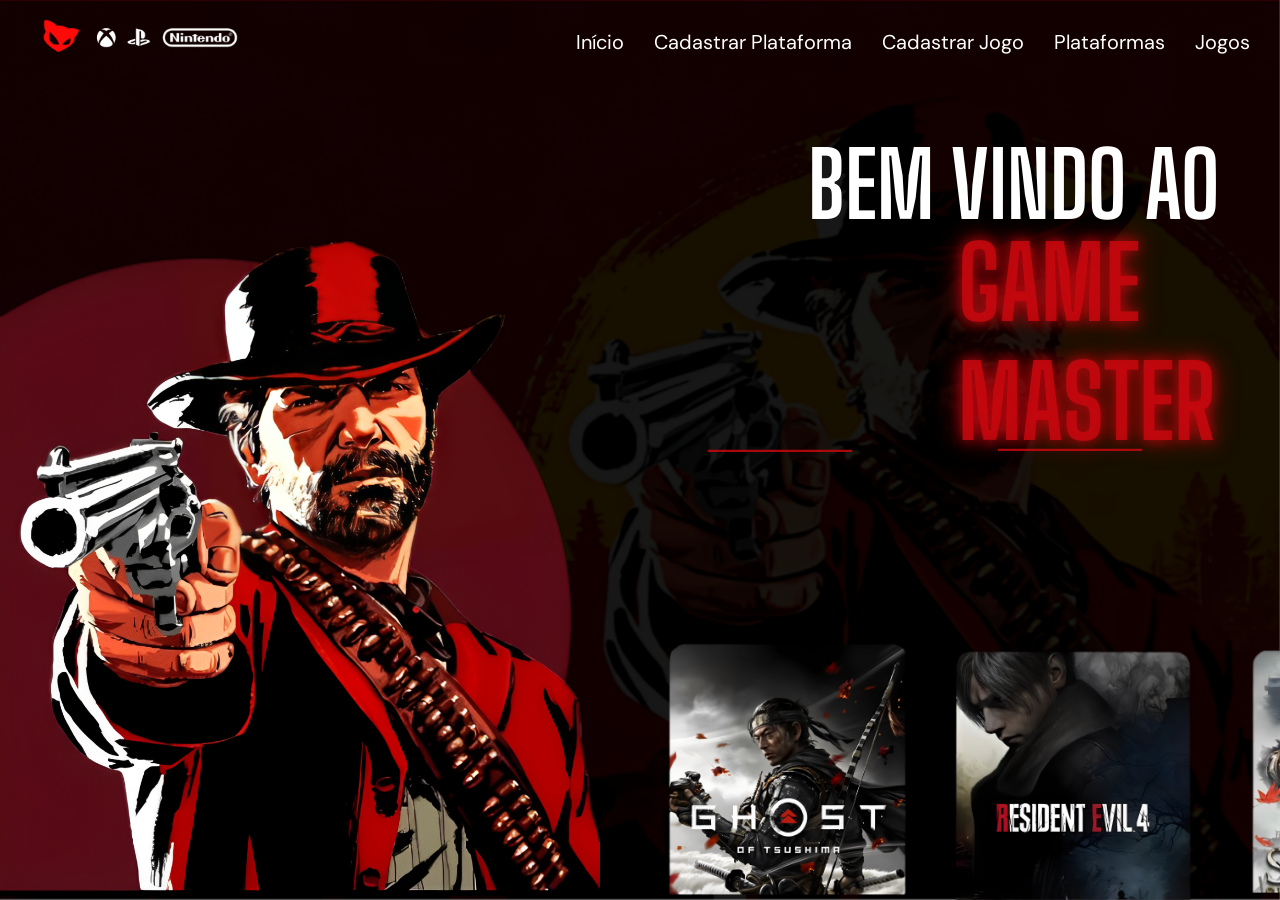
<file: templates/index.html>
<!DOCTYPE html>
<html lang="pt-br">
<head>
    <meta charset="UTF-8">
    <meta name="viewport" content="width=device-width, initial-scale=1.0">
    <title>GameMaster</title>
    <link rel="stylesheet" href="/static/styles/estilo.css">
    <link
    rel="stylesheet"
    href="https://cdnjs.cloudflare.com/ajax/libs/animate.css/4.1.1/animate.min.css"
  />

</head>

<body>
    <div class="background">
        <img src="/static/assets/arthur.png" alt="">
    </div>

    <div>
        <header>

            <img class="logo" src="/static/assets/logoss.png" width="200px" alt="">
        
            <ul class="navigation" >

                <li>
                    <a href="/" class="navigation_link">Início</a>
                </li>
                <li>
                    <a href="/cadastrar_plataformas" class="navigation_link">Cadastrar Plataforma</a>
                </li>
                <li>
                    <a href="/cadastrar_jogo" class="navigation_link">Cadastrar Jogo</a>
                </li>

                <li>
                    <a href="/consultar_plataformas" class="navigation_link">Plataformas</a>
                </li>

                <li>
                    <a href="/consultar_jogos" class="navigation_link">Jogos</a>
                </li>

            </ul>
        </header>

        <div class="titulo">
            <h1>BEM VINDO AO</h1>
            <h2 class="h2 animate__animated animate__flash">GAME MASTER</h2>
        </div>

        <div class="arthur_bola">
            <img src="/static/assets/arthurr.png" width="600px" alt="">
        </div> 
    </div> 

    <div class="imagens ">
        <img src="/static/assets/tsushima.png" width="260px" class="ghost"  onmouseover="this .
        src='./static/assets/elde.png'" width="260px" onmouseout="this. src='./static/assets/tsushima.png'">

        <img src="/static/assets/resident.png" width="270px" class="resident" onmouseover="this.
        src='./static/assets/dt.png'" onmouseout="this. src='./static/assets/resident.png'">

        <img src="/static/assets/sekiro.png" width="270px" class="sekiro" onmouseover="this.
        src='./static/assets/spi.png'" onmouseout="this. src='./static/assets/sekiro.png'">

        <!--onmouseover: quando o mouse passar em cima da imagem ele muda a scr(muda para outra imagem)
        onmouseout: quando o mouse sai da imagem reverte a imagem original -->

    </div>

    <div class="linhas">
        <div class="linha_um">
            <h1>_________</h1>
        </div>

        <div class="linha_dois">
            <h1>_________</h1>
        </div>

        <div class="linha_tres">
            <h1>_________</h1>
        </div>
    </div>
</body>
</html>
</file>
<file: static/styles/estilo.css>
@import url('https://fonts.googleapis.com/css2?family=Big+Shoulders+Display:wght@100..900&family=DM+Sans:ital,opsz,wght@0,9..40,100..1000;1,9..40,100..1000&display=swap');

:root{
    --fonte-primaria: "Big Shoulders Display", sans-serif;
    --fonte-secundaria: "DM Sans", sans-serif;

    --cor-primaria:#ffffff;
    --cor-secundaria:#c9090fd4;
}

.background{
    position: fixed;
    inset: 0;

    width: 100%;
    height: 100vh;

    z-index: -1;
}

.background img{
    width: 100%;
    height: 100vh;
    object-fit: cover;
}


header{
    display: flex;
    justify-content: space-between;
    column-gap: 60px;
    width: 100%;
    max-width: 1440px;
    padding-top: 6px;
}

.logo{
    margin-left: 30px;
}
 
.titulo{
    margin-top: -50px;
}

.titulo h1{
    margin-top: 120px;
    margin-left: 800px;
    font-size: 90px;
    color: #ffffff;
    font-family: var(--fonte-primaria);
}
 
.titulo h2{
    position: fixed;

    margin-top: -75px;
    margin-left: 950px;
    font-size: 100px;
 
    color: var(--cor-secundaria);
    font-family: var(--fonte-primaria);
    text-shadow: 0vw 0vw 1vw var(--cor-secundaria), 0 0 2vw var(--cor-secundaria)
}

ul.navigation {
    position: fixed;
    right: 30px;
    list-style-type: none;
    display: flex; /*tirar o formato "lista"*/
    gap: 30px; /* Espaçamento entre os itens do menu */
    margin-top: 15px;
    
}
 
.navigation_link{
    margin-top: 200px;
    text-decoration: none;
    color: var(--cor-primaria);
 
    position: relative;
    font-size: 20px;
    font-family: var(--fonte-secundaria);
}
 
.navigation_link:hover{
    color: var(--cor-secundaria);
}
 
.navigation_link::after{
    content: '';
    position: absolute;
    left: 0;
    bottom: -2px;
 
    width: 60%;
    height: 1px;
    background: var(--cor-secundaria);
 
    transform: scaleX(0);
    transform-origin: right;
    transition: transform 0.4s;
}
 
.navigation_link:hover::after{
    transform: scaleX(1);
    transform-origin: left;
    transition: transform 0.4s;
}

.arthur_bola{
    position: fixed; /* Fixa a imagem na tela em algum canto da tela */
    left: 0; /* Posiciona no canto direito deixando em 0 pixels de distância */
    bottom: 0; /* Posiciona no canto inferior deixando em 0 pixels de distância  */
    z-index: 1; /* Mantém a imagem em uma camada superior se necessário */
}

.arthur_bola{
    transition: transform 0.3s ease; /* Transição suave para a transformação */
}

.arthur_bola:hover{
    transform: scale(1.1); /* Aumenta a imagem em 10% quando o mouse estiver sobre ela */
}



/* transition: transform 0.3s ease;  
Define uma transição suave para a propriedade transform.
A transição ocorrerá ao longo de 0.3 segundos com uma função de tempo 'ease'.
*/


/* transform: scale(1.1); 
Aumenta a escala da imagem em 10% quando o mouse está sobre ela.
Isso cria um efeito de zoom.
*/



.imagens{
    margin-left: -60px;

    width: 330px; 
    position: fixed; 
    left: 0; 
    bottom: 0; 
    z-index: 1; 
}

.ghost{
    position: absolute;
    margin-left: 720px;
    margin-top: -262px;
}

.ghost {
    transition: transform 0.3s ease; /* Transição suave para a transformação */
}

.ghost:hover {
    transform: scale(1.1); /* Aumenta a imagem em 10% quando o mouse estiver sobre ela */
}



.resident{
    position: absolute;
    margin-left: 1000px;
    margin-top: -262px;
}

.resident{
    transition: transform 0.3s ease; /* Transição suave para a transformação */
}

.resident:hover{
    transform: scale(1.1); /* Aumenta a imagem em 10% quando o mouse estiver sobre ela */
}



.sekiro{
    position: absolute;
    margin-left: 1300px;
    margin-top: -262px;
}

.sekiro{
    transition: transform 0.3s ease; /* Transição suave para a transformação */
}

.sekiro:hover{
    transform: scale(1.1); /* Aumenta a imagem em 10% quando o mouse estiver sobre ela */
}



.linhas{
    position: fixed;
    margin-top: 450px;
}

.linha_um{
    color:var(--cor-secundaria);
    margin-top: -350px;
    margin-left: 700px;
}

.linha_dois{
    color:var(--cor-secundaria);
    margin-top: -60px;
    margin-left: 990px;
}

.linha_tres{
    color:var(--cor-secundaria);
    margin-top: -60px;
    margin-left: 1295px;
}
</file>
